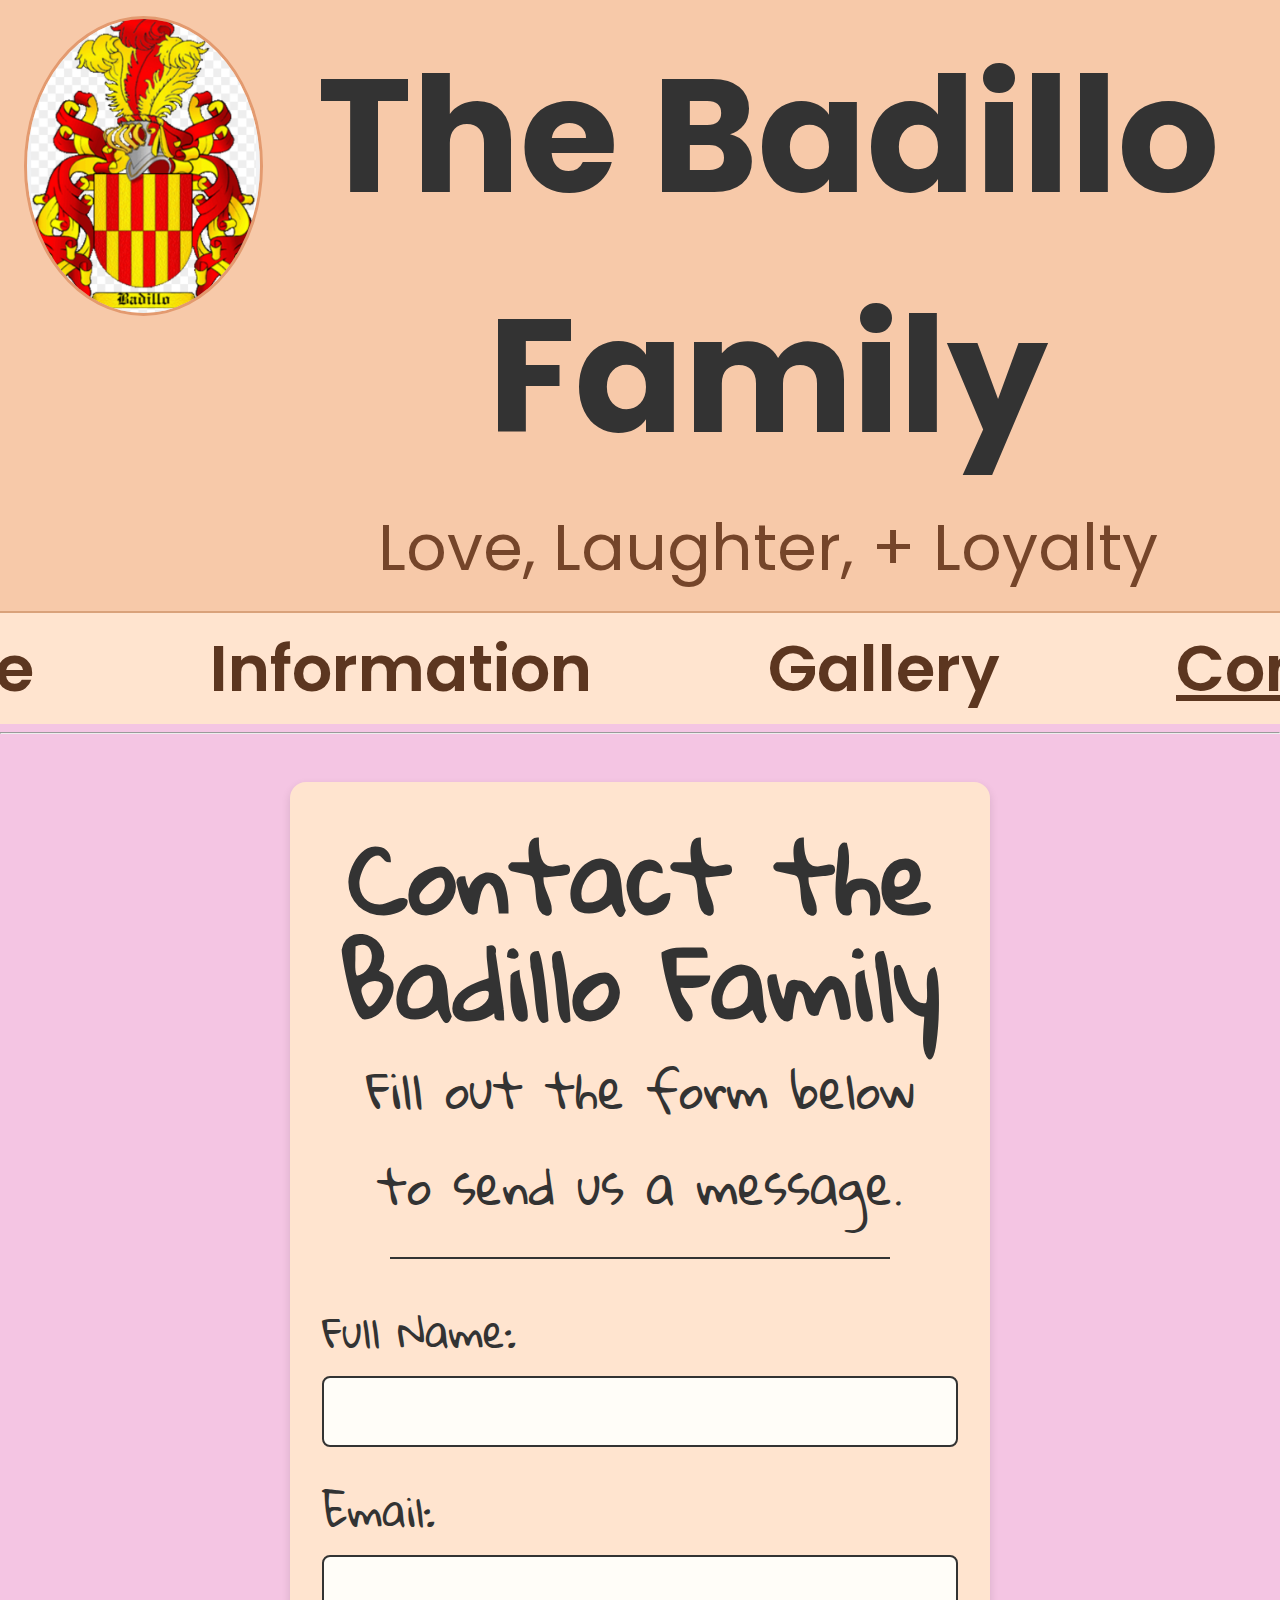
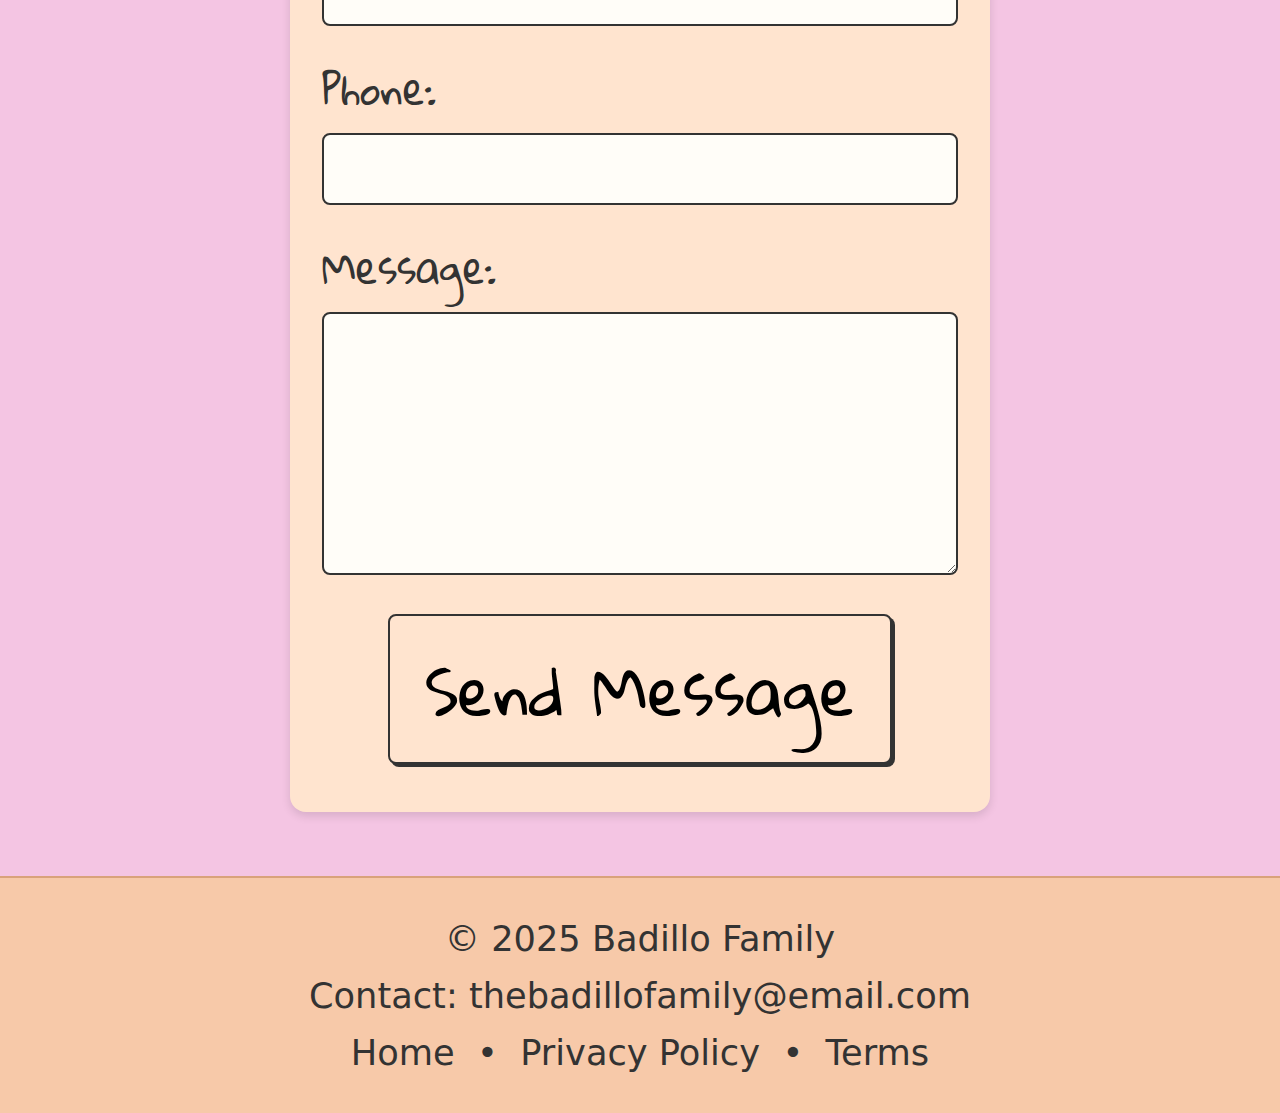
<file: contact.html>
<!DOCTYPE html>
<html lang="en">
<head>
  <meta charset="UTF-8" />
  <meta name="viewport" content="width=device-width, initial-scale=1.0" />
  <title>Badillo Family | Contact</title>

  <meta name="description" content="Contact the Badillo family using this message form.">
  <meta name="author" content="Julia Badillo">
<meta name="keywords" content="Badillo family, contact form, email, message">

  <link rel="preconnect" href="https://fonts.googleapis.com">
  <link rel="preconnect" href="https://fonts.gstatic.com" crossorigin>
  <link href="https://fonts.googleapis.com/css2?family=Poppins:wght@400;600;700&display=swap" rel="stylesheet">
  <link href="https://fonts.googleapis.com/css2?family=Gloria+Hallelujah&display=swap" rel="stylesheet">

  <link rel="stylesheet" href="styles.css" />
</head>
<body>
  <header class="site-header"> 
    <div class="logo-circle">
  <img src="familycrest.jpeg" alt="Logo Image">
</div>
    <div class="title-area"> 
      <h1>The Badillo Family</h1>
      <p class="tagline">Love, Laughter, + Loyalty</p>
    </div> 
  </header> 
        
  <hr class="top-rule"> 

  <nav class="main-nav"> 
    <a href="index.html">Home</a> 
    <a href="information.html">Information</a> 
    <a href="gallery.html">Gallery</a> 
    <a href="contact.html" class="active">Contact</a>
  </nav> 

  <hr> 

  <main>
    <section class="contact-wrapper">
      <h2 class="contact-title">Contact the<br>Badillo Family</h2>
      <p class="contact-subtitle">Fill out the form below<br>to send us a message.</p>

      <hr class="contact-rule">

      <form class="contact-form" action="#" method="post">
        <div class="contact-field">
          <label for="full-name">Full Name:</label>
          <input type="text" id="full-name" name="full-name" required>
        </div>

        <div class="contact-field">
          <label for="email">Email:</label>
          <input type="email" id="email" name="email" required>
        </div>

        <div class="contact-field">
          <label for="phone">Phone:</label>
          <input type="tel" id="phone" name="phone">
        </div>

        <div class="contact-field">
          <label for="message">Message:</label>
          <textarea id="message" name="message" rows="5" required></textarea>
        </div>

        <div class="contact-button-row">
          <button type="submit" class="contact-button">Send Message</button>
        </div>
      </form>
    </section>
  </main>
        
  <footer class="site-footer"> 
    <p>&copy; 2025 Badillo Family</p> 
    <p>Contact: thebadillofamily@email.com</p> 
    <p class="footer-links"> 
      Home &nbsp;•&nbsp; Privacy Policy &nbsp;•&nbsp; Terms 
    </p> 
  </footer> 
</body>
</html>
</file>
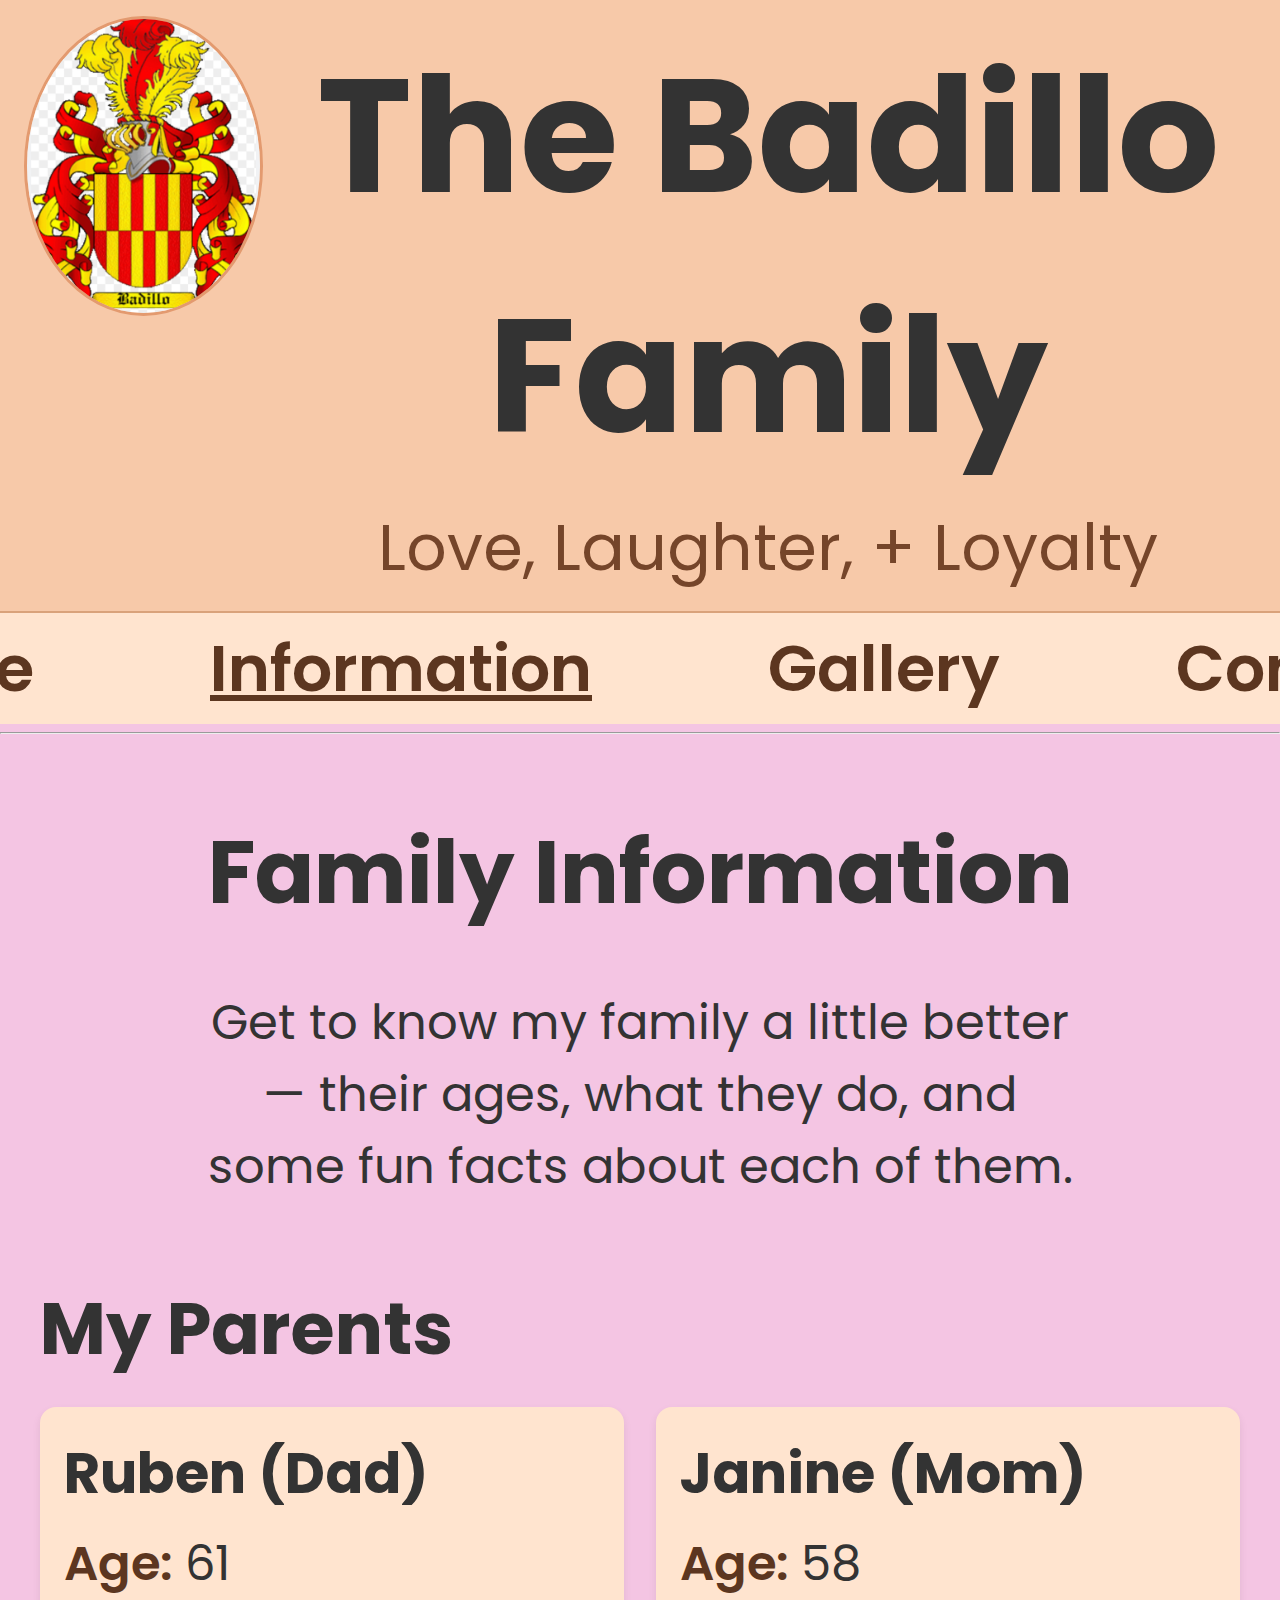
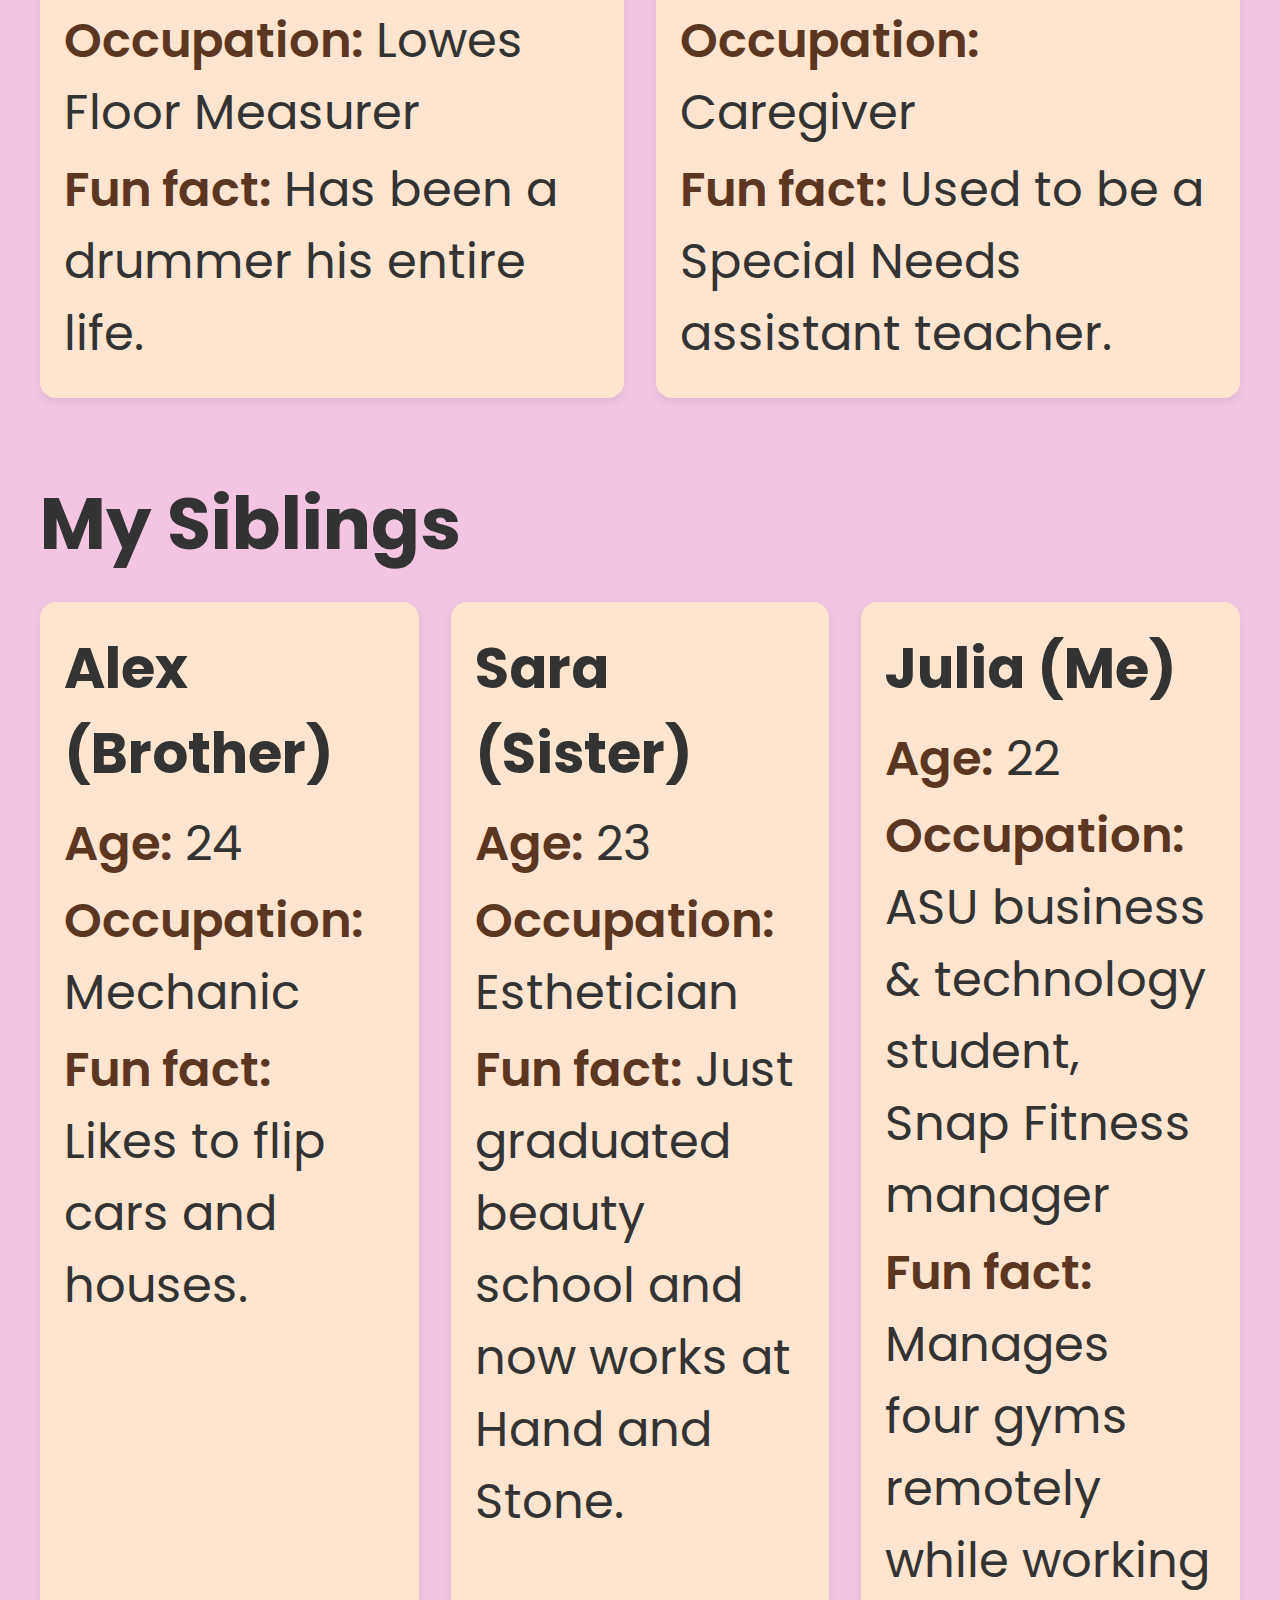
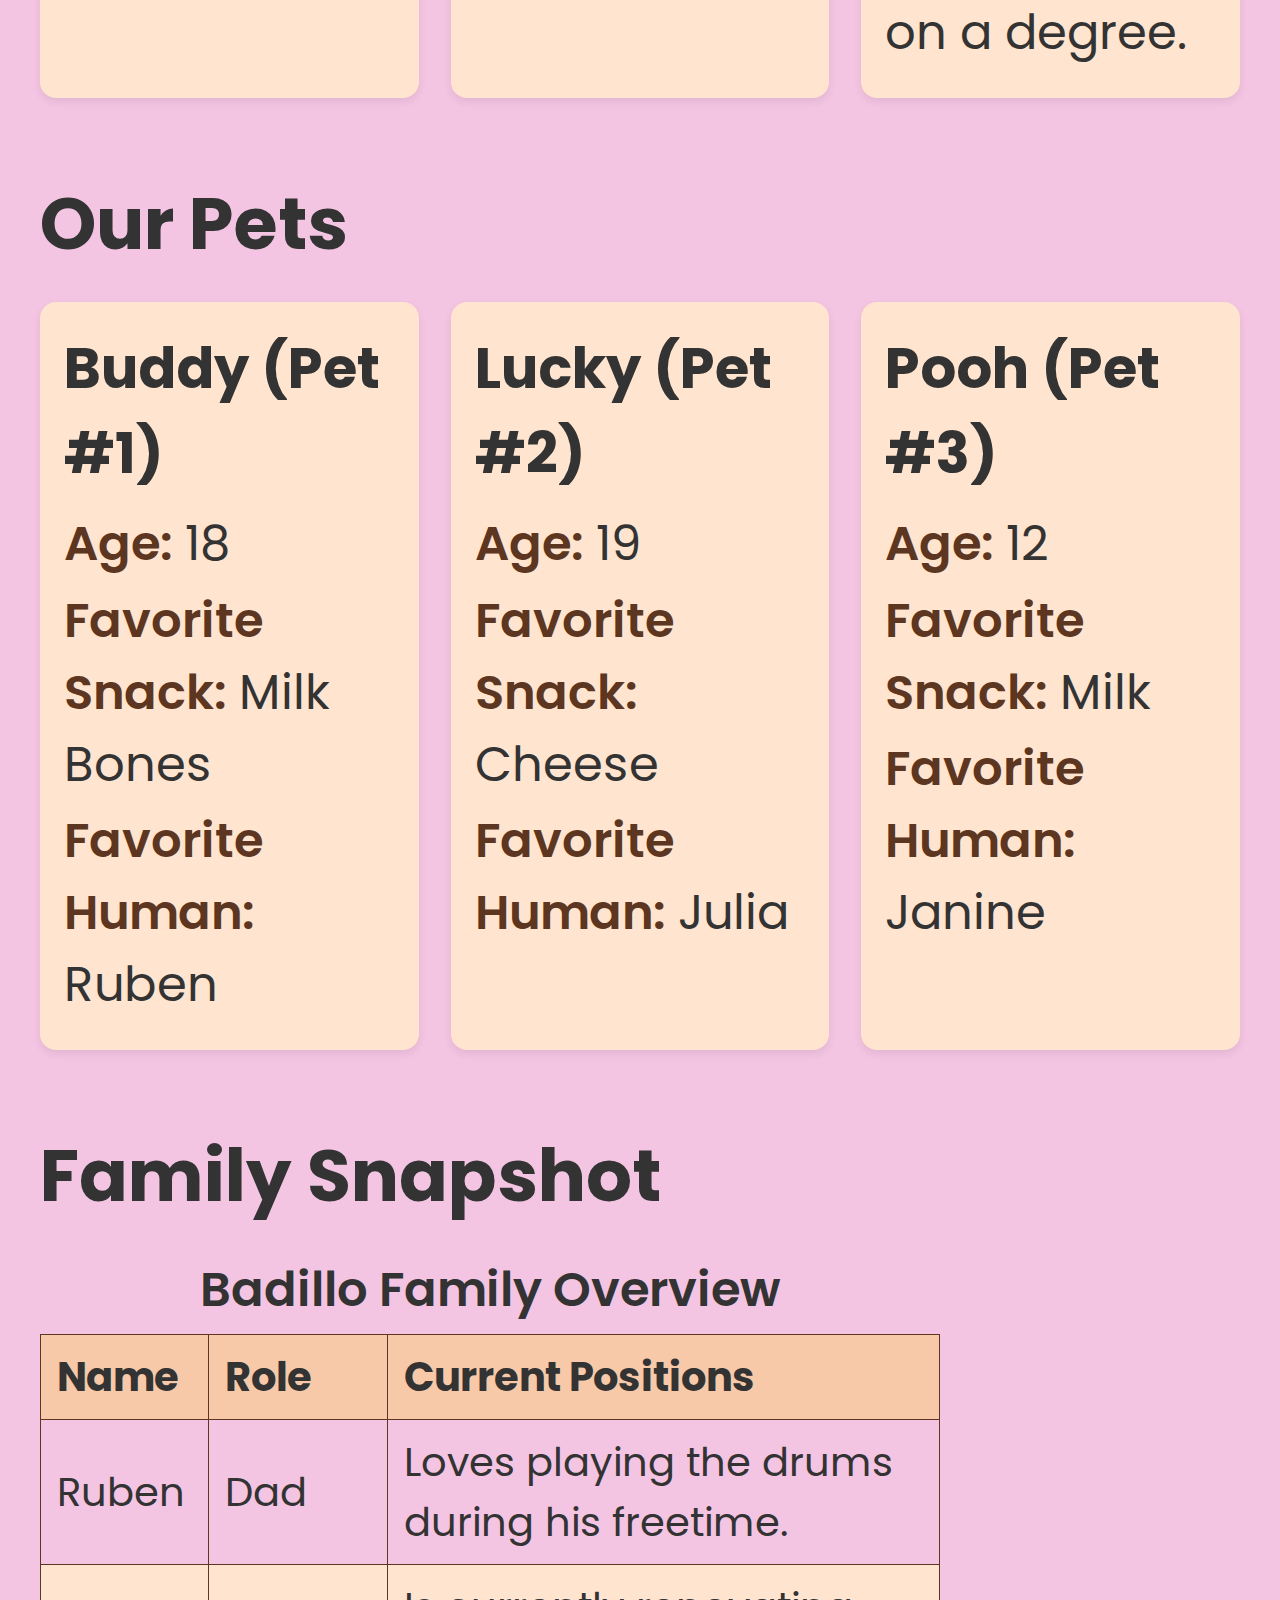
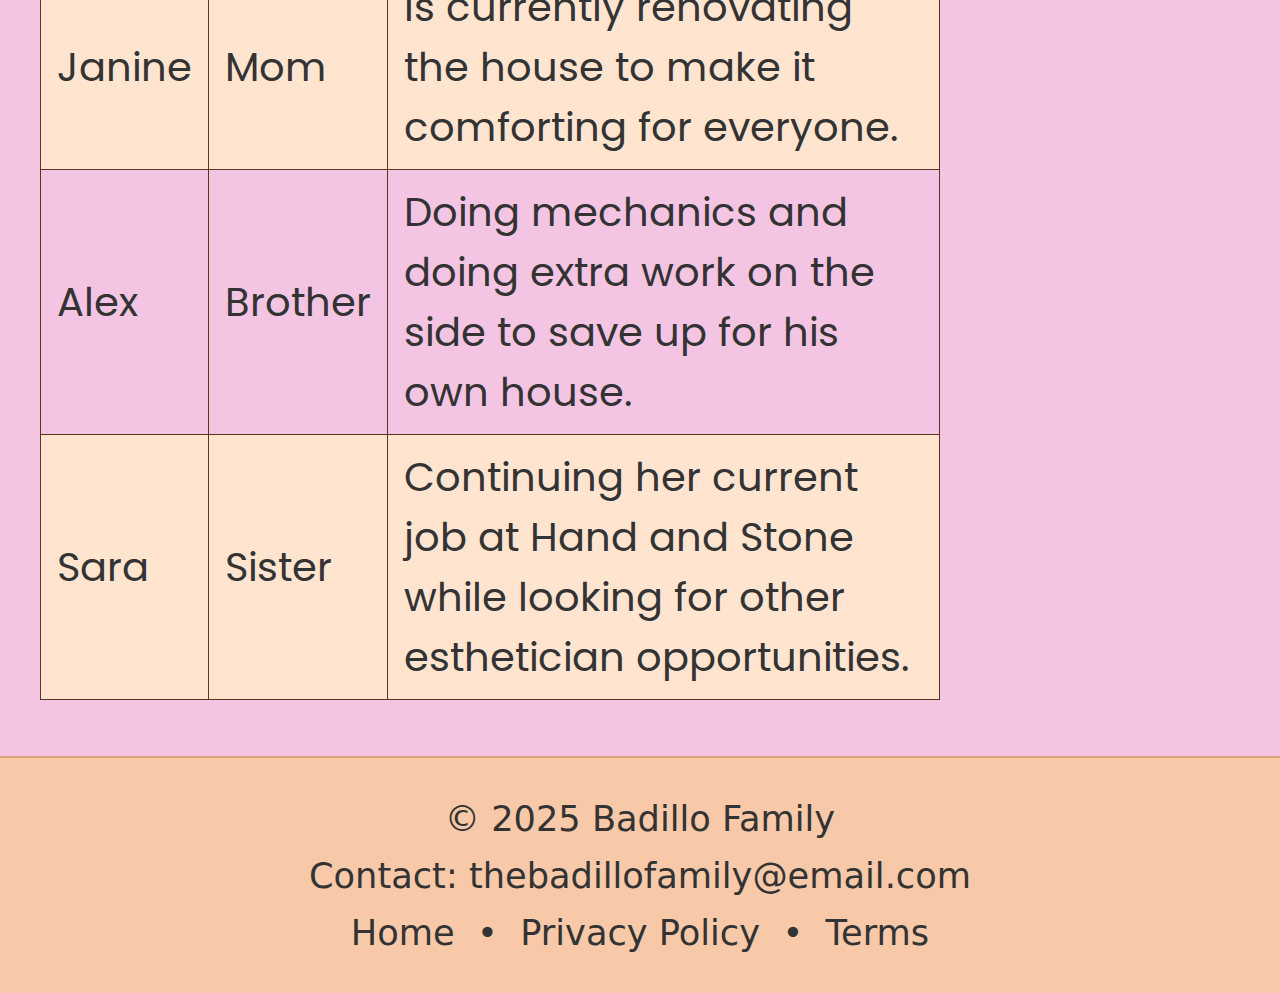
<file: information.html>
<!DOCTYPE html>
<html lang="en">
<head>
  <meta charset="UTF-8" />
  <meta name="viewport" content="width=device-width, initial-scale=1.0" />
  <title>Badillo Family | Information</title>

  <meta name="description" content="Learn more about the Badillo family: ages, occupations, and fun facts.">
  <meta name="author" content="Julia Badillo">
  <meta name="keywords" content="Badillo family, information, ages, occupations, fun facts">

  <link rel="preconnect" href="https://fonts.googleapis.com">
  <link rel="preconnect" href="https://fonts.gstatic.com" crossorigin>
  <link href="https://fonts.googleapis.com/css2?family=Poppins:wght@400;600;700&display=swap" rel="stylesheet">

  <link rel="stylesheet" href="styles.css" />
</head>
<body>
  <header class="site-header"> 
    <div class="logo-circle">
  <img src="familycrest.jpeg" alt="Logo Image">
</div>
    <div class="title-area"> 
      <h1>The Badillo Family</h1>
      <p class="tagline">Love, Laughter, + Loyalty</p>
    </div> 
  </header> 
        
  <hr class="top-rule"> 

  <nav class="main-nav"> 
    <a href="index.html">Home</a> 
    <a href="information.html" class="active">Information</a> 
    <a href="gallery.html">Gallery</a> 
    <a href="contact.html">Contact</a>
  </nav> 

  <hr> 

  <main>
    <section class="info-hero">
      <h2>Family Information</h2>
      <p>Get to know my family a little better — their ages, what they do, and some fun facts about each of them.</p>
    </section>

    <section class="info-section">
      <h3>My Parents</h3>
      <div class="info-grid">
        <article class="info-card">
          <h4>Ruben (Dad)</h4>
          <p><span class="info-label">Age:</span> 61 </p>
          <p><span class="info-label">Occupation:</span> Lowes Floor Measurer </p>
          <p><span class="info-label">Fun fact:</span> Has been a drummer his entire life. </p>
        </article>

        <article class="info-card">
          <h4>Janine (Mom)</h4>
          <p><span class="info-label">Age:</span> 58 </p>
          <p><span class="info-label">Occupation:</span> Caregiver </p>
          <p><span class="info-label">Fun fact:</span> Used to be a Special Needs assistant teacher. </p>
        </article>
      </div>
    </section>

    <section class="info-section">
      <h3>My Siblings</h3>
      <div class="info-grid">
        <article class="info-card">
          <h4>Alex (Brother)</h4>
          <p><span class="info-label">Age:</span> 24 </p>
          <p><span class="info-label">Occupation:</span> Mechanic </p>
          <p><span class="info-label">Fun fact:</span> Likes to flip cars and houses. </p>
        </article>

        <article class="info-card">
          <h4>Sara (Sister)</h4>
          <p><span class="info-label">Age:</span> 23 </p>
          <p><span class="info-label">Occupation:</span> Esthetician </p>
          <p><span class="info-label">Fun fact:</span> Just graduated beauty school and now works at Hand and Stone. </p>
        </article>

        <article class="info-card">
          <h4>Julia (Me)</h4>
          <p><span class="info-label">Age:</span> 22</p>
          <p><span class="info-label">Occupation:</span> ASU business & technology student, Snap Fitness manager</p>
          <p><span class="info-label">Fun fact:</span> Manages four gyms remotely while working on a degree.</p>
        </article>
      </div>
    </section>

    <section class="info-section">
      <h3>Our Pets</h3>
      <div class="info-grid">
        <article class="info-card">
          <h4>Buddy (Pet #1)</h4>
          <p><span class="info-label">Age:</span> 18 </p>
          <p><span class="info-label">Favorite Snack:</span> Milk Bones </p>
          <p><span class="info-label">Favorite Human:</span> Ruben </p>
        </article>

        <article class="info-card">
          <h4>Lucky (Pet #2)</h4>
          <p><span class="info-label">Age:</span> 19 </p>
          <p><span class="info-label">Favorite Snack:</span> Cheese </p>
          <p><span class="info-label">Favorite Human:</span> Julia </p>
        </article>

        <article class="info-card">
          <h4>Pooh (Pet #3)</h4>
          <p><span class="info-label">Age:</span> 12 </p>
          <p><span class="info-label">Favorite Snack:</span> Milk </p>
          <p><span class="info-label">Favorite Human:</span> Janine </p>
        </article>
      </div>
    </section>
    <section class="info-section">
      <h3>Family Snapshot</h3>

      <table class="family-table">
        <caption>Badillo Family Overview</caption>
        <thead>
          <tr>
            <th>Name</th>
            <th>Role</th>
            <th>Current Positions</th>
          </tr>
        </thead>
        <tbody>
          <tr>
            <td>Ruben</td>
            <td>Dad</td>
            <td>Loves playing the drums during his freetime.</td>
          </tr>
          <tr>
            <td>Janine</td>
            <td>Mom</td>
            <td>Is currently renovating the house to make it comforting for everyone.</td>
          </tr>
          <tr>
            <td>Alex</td>
            <td>Brother</td>
            <td>Doing mechanics and doing extra work on the side to save up for his own house.</td>
          </tr>
            <tr>
                <td>Sara</td>
                <td>Sister</td>
                <td>Continuing her current job at Hand and Stone while looking for other esthetician opportunities.</td>
            </tr>
        </tbody>
      </table>
    </section>

  </main>
        
  <footer class="site-footer"> 
    <p>&copy; 2025 Badillo Family</p> 
    <p>Contact: thebadillofamily@email.com</p> 
    <p class="footer-links"> 
      Home &nbsp;•&nbsp; Privacy Policy &nbsp;•&nbsp; Terms 
    </p> 
  </footer> 
</body> 
</html>
</file>
<file: styles.css>
* {
  box-sizing: border-box;
}

body {
  margin: 0;
  font-family: "Segoe UI", system-ui, -apple-system, BlinkMacSystemFont, sans-serif;
  background-color: #f4c5e3;   
  color: #333;
}


.site-header {
  display: flex;
  align-items: flex-start;
  padding: 1rem 1.5rem;
  gap: 1rem;
  background-color: #f7c9a9;
}
.title-area {
  text-align: center;
  width: 100%;
}


.logo-circle {
  width: 300px;
  height: 300px;
  border-radius: 50%;
  border: 3px solid #e39a6f;
  overflow: hidden;    
  background-color: #ffe4cf;
  display: flex;
  justify-content: center;
  align-items: center;
}

.logo-circle img {
  width: 100%;
  height: 100%;
  object-fit: cover;    
  display: block;
}


.title-area h1 {
  margin: 0;
  font-size: 10rem;
  font-family: 'Poppins', sans-serif;
}

.tagline {
  margin: 0.25rem 0 0;
  font-size: 4rem;
  color: #75452a;
  font-family: 'Poppins', sans-serif;
}


.top-rule {
  margin: 0;
  border: none;
  border-top: 2px solid #d9a27b;
}

.main-nav {
  display: flex;
  justify-content: center;
  gap: 11rem;
  font-size: 4rem;
  padding: 0.5rem 1rem;
  background-color: #ffe4cf;
  font-weight: 600;
  font-family: 'Poppins', sans-serif;
}

.main-nav a {
  text-decoration: none;
  color: #5c3620;
  font-family: 'Poppins', sans-serif;

}

.main-nav a.active,
.main-nav a:hover,
.main-nav a:focus {
  text-decoration: underline;
}


main {
  max-width: 2700px;
  margin: 1.5rem auto 2rem;
  padding: 0 2.5rem;
}

.meet-heading {
  font-size: 5rem;
  margin-bottom: 1rem;
    font-family: 'Poppins', sans-serif;
  text-align: left;
}


.family-row {
  display: grid;
  grid-template-columns: 130px 1fr;
  gap: 5rem;
  align-items: flex-start;
  margin-bottom: 5rem;
  font-family: 'Poppins', sans-serif;

}

.row-label {
  font-size: 3rem;
  font-weight: 10;
  font-family: 'Poppins', sans-serif;

}


.row-content {
  display: flex;
  flex-wrap: wrap;
  gap: 18rem;
}

.person-card {
  display: flex;
  align-items: flex-start;
  gap: 3rem;
  width: 650px;
  max-width: 100%;
  text-align: left;
  margin-bottom: 3rem;
}


.photo-box {
  width: 400px;
  height: 400px;
  border: 2px solid #333;
  background-color: #fff;
  flex-shrink: 0;
  display: flex;
  justify-content: center;
  align-items: center;
overflow: hidden; 
  position: relative;
}

.photo-box img {
  width: 100%;
  height: 100%;
  object-fit: cover; 
  display: block;
}


.photo-box {
  display: flex;
  align-items: center;
  justify-content: center;
  font-size: 4rem;
  color: #777;
}

.person-card h3 {
  margin: 0.25rem 0;
  font-size: 4rem;
}

.person-card p {
  margin: 0.2rem 0 0;
  font-size: 3rem;
}


.site-footer {
  text-align: center;
  padding: 1.5rem 1rem;
  background-color: #f7c9a9;
  border-top: 2px solid #d9a27b;
  font-size: 2.2rem;
}

.site-footer p {
  margin: 1rem 0;
}
.content-layout {
  display: grid;
  grid-template-columns: 3fr 1fr; 
  gap: 4rem;
  align-items: flex-start;
}

.family-column {
  min-width: 0;
}

.who-am-i {
  background-color: #ffe4cf;
  border-radius: 1rem;
  padding: 2rem;
  font-family: 'Poppins', sans-serif;
  box-shadow: 0 4px 8px rgba(0, 0, 0, 0.08);
  margin-left: 5rem;
}

.who-am-i h2 {
  margin-top: 0;
  font-size: 3.5rem;
}

.who-am-i p {
  font-size: 3rem;
  margin-bottom: 1rem;
}

.who-am-i ul {
  padding-left: 1.2rem;
  margin: 0;
  font-size: 2.5rem;
}
.who-photo {
  width: 500px; 
  height: 500px;
  border-radius: 10px;
  overflow: hidden;
  margin: 0 auto 1.5rem;
  border: 2px solid #e0a57a;
}

.who-photo img {
  width: 100%;
  height: 100%;
  object-fit: cover; 
  display: block;
}



@media (max-width: 700px) {
  .family-row {
    grid-template-columns: 1fr;
  }

  .row-label {
    font-size: 1.3rem;
  }

  .row-content {
    justify-content: flex-start;
  }

  .content-layout {
    grid-template-columns: 1fr;
  }

  .who-am-i {
    margin-top: 2rem;
  }
}



.info-hero {
  max-width: 900px;
  margin: 2rem auto 3rem;
  text-align: center;
  font-family: 'Poppins', sans-serif;
}

.info-hero h2 {
  font-size: 5.5rem;
  margin-bottom: 0.5rem;
}

.info-hero p {
  font-size: 3rem;
}

.info-section {
  margin-bottom: 3.5rem;
}

.info-section h3 {
  font-size: 4.5rem;
  margin-bottom: 1.5rem;
  font-family: 'Poppins', sans-serif;
}

.info-grid {
  display: grid;
  grid-template-columns: repeat(auto-fit, minmax(260px, 1fr));
  gap: 2rem;
}

.info-card {
  background-color: #ffe4cf;
  padding: 1.5rem;
  border-radius: 1rem;
  box-shadow: 0 4px 8px rgba(0, 0, 0, 0.08);
  font-family: 'Poppins', sans-serif;
}

.info-card h4 {
  margin-top: 0;
  margin-bottom: 0.75rem;
  font-size: 3.5rem;
}

.info-card p {
  margin: 0.3rem 0;
  font-size: 3rem;
}

.info-label {
  font-weight: 600;
  color: #5c3620;
}

@media (max-width: 700px) {
  .info-hero h2 {
    font-size: 2.2rem;
  }

  .info-hero p,
  .info-card p {
    font-size: 1rem;
  }
}

.gallery-hero {
  max-width: 800px;
  margin: 2rem auto 3rem;
  text-align: center;
  font-family: 'Poppins', sans-serif;
}

.gallery-hero h2 {
  font-size: 5rem;
  margin-bottom: 0.5rem;
}

.gallery-hero p {
  font-size: 3rem;
}

.gallery-slider {
  max-width: 900px;
  margin: 0 auto 3rem;
  text-align: center;
  font-family: 'Poppins', sans-serif;
}

.slider-window {
  width: 100%;
  max-width: 2000px;
  height: 1000px;
  margin: 0 auto 1rem;
  border-radius: 1rem;
  overflow: hidden;
  border: 3px solid #e0a57a;
  background-color: #ffe4cf;
  display: flex;
  align-items: center;
  justify-content: center;
}

.slider-image {
  width: 100%;
  height: 100%;
  object-fit: cover;
  display: block;
}

.slider-caption {
  font-size: 3rem;
  margin-bottom: 1.5rem;
  color: #5c3620;
}

.slider-controls {
  display: flex;
  justify-content: center;
  gap: 1.5rem;
}

.slider-controls button {
  padding: 0.7rem 1.5rem;
  border-radius: 999px;
  border: 2px solid #5c3620;
  background-color: #ffe4cf;
  font-size: 3.5rem;
  font-weight: 600;
  cursor: pointer;
  font-family: 'Poppins', sans-serif;
}

.slider-controls button:hover,
.slider-controls button:focus {
  background-color: #f7c9a9;
}

.contact-wrapper {
  max-width: 700px;
  margin: 3rem auto 4rem;
  padding: 2.5rem 2rem 3rem;
  background-color: #ffe4cf;
  border-radius: 1rem;
  box-shadow: 0 4px 10px rgba(0, 0, 0, 0.12);
}

.contact-title {
  font-family: 'Gloria Hallelujah', cursive;
  font-size: 6rem;
  text-align: center;
  margin: 0 0 0.5rem;
  line-height: 1.1;
}

.contact-subtitle {
  font-family: 'Gloria Hallelujah', cursive;
  font-size: 3rem;
  text-align: center;
  margin: 0 0 1.5rem;
}

.contact-rule {
  border: none;
  border-top: 2px solid #333;
  margin: 0 auto 2rem;
  max-width: 500px;
}

.contact-form {
  font-family: 'Gloria Hallelujah', cursive;
}

.contact-field {
  margin-bottom: 1.4rem;
}

.contact-field label {
  display: block;
  margin-bottom: 0.25rem;
  font-size: 2.5rem;
}

.contact-field input,
.contact-field textarea {
  width: 100%;
  padding: 0.6rem 0.7rem;
  border: 2px solid #333;
  border-radius: 0.5rem;
  background-color: #fffdf8;
  font-size: 2rem;
  font-family: 'Poppins', sans-serif;
}

.contact-field textarea {
  resize: vertical;
}

.contact-button-row {
  margin-top: 1.8rem;
  text-align: center;
}

.contact-button {
  font-family: 'Gloria Hallelujah', cursive;
  font-size: 4rem;
  padding: 0.6rem 2.2rem;
  background-color: #ffe4cf;
  border: 2px solid #333;
  border-radius: 0.5rem;
  cursor: pointer;
  display: inline-block;
  box-shadow: 3px 3px 0 #333;
  transition: transform 0.1s ease, box-shadow 0.1s ease, background-color 0.1s ease;
}

.contact-button:hover,
.contact-button:focus {
  background-color: #f7c9a9;
  transform: translate(2px, 2px);
  box-shadow: 1px 1px 0 #333;
}

@media (max-width: 600px) {
  .contact-wrapper {
    margin: 2rem 1rem 3rem;
    padding: 2rem 1.5rem 2.5rem;
  }

  .contact-title {
    font-size: 2.4rem;
  }

  .contact-subtitle {
    font-size: 1.1rem;
  }

  .contact-field label {
    font-size: 1.2rem;
  }
}

.family-table {
  border-collapse: collapse;
  width: 100%;
  max-width: 900px;
  margin: 1rem 0 2.5rem;
  font-family: 'Poppins', sans-serif;
  font-size: 3rem;
}

.family-table caption {
  caption-side: top;
  margin-bottom: 0.5rem;
  font-weight: 600;
}

.family-table th,
.family-table td {
  border: 1px solid #5c3620;
  padding: 0.75rem 1rem;
  text-align: left;
  font-size: 2.5rem;
}


.family-table th {
  background-color: #f7c9a9;
}

.family-table tbody tr:nth-child(even) {
  background-color: #ffe4cf;
}
.gallery-video {
  max-width: 900px;
  margin: 2rem auto 3rem;
  font-family: 'Poppins', sans-serif;
}

.gallery-video h3 {
  font-size: 4rem;
  margin-bottom: 0.75rem;
}

.gallery-video p {
  font-size: 2rem;
  margin-bottom: 1rem;
}

.gallery-video video {
  display: block;
  max-width: 100%;
  margin: 0 auto 1rem;
  border-radius: 1rem;
  border: 3px solid #e0a57a;
}

.gallery-note a {
  font-weight: 600;
  color: #5c3620;
  text-decoration: underline;
}
</file>
